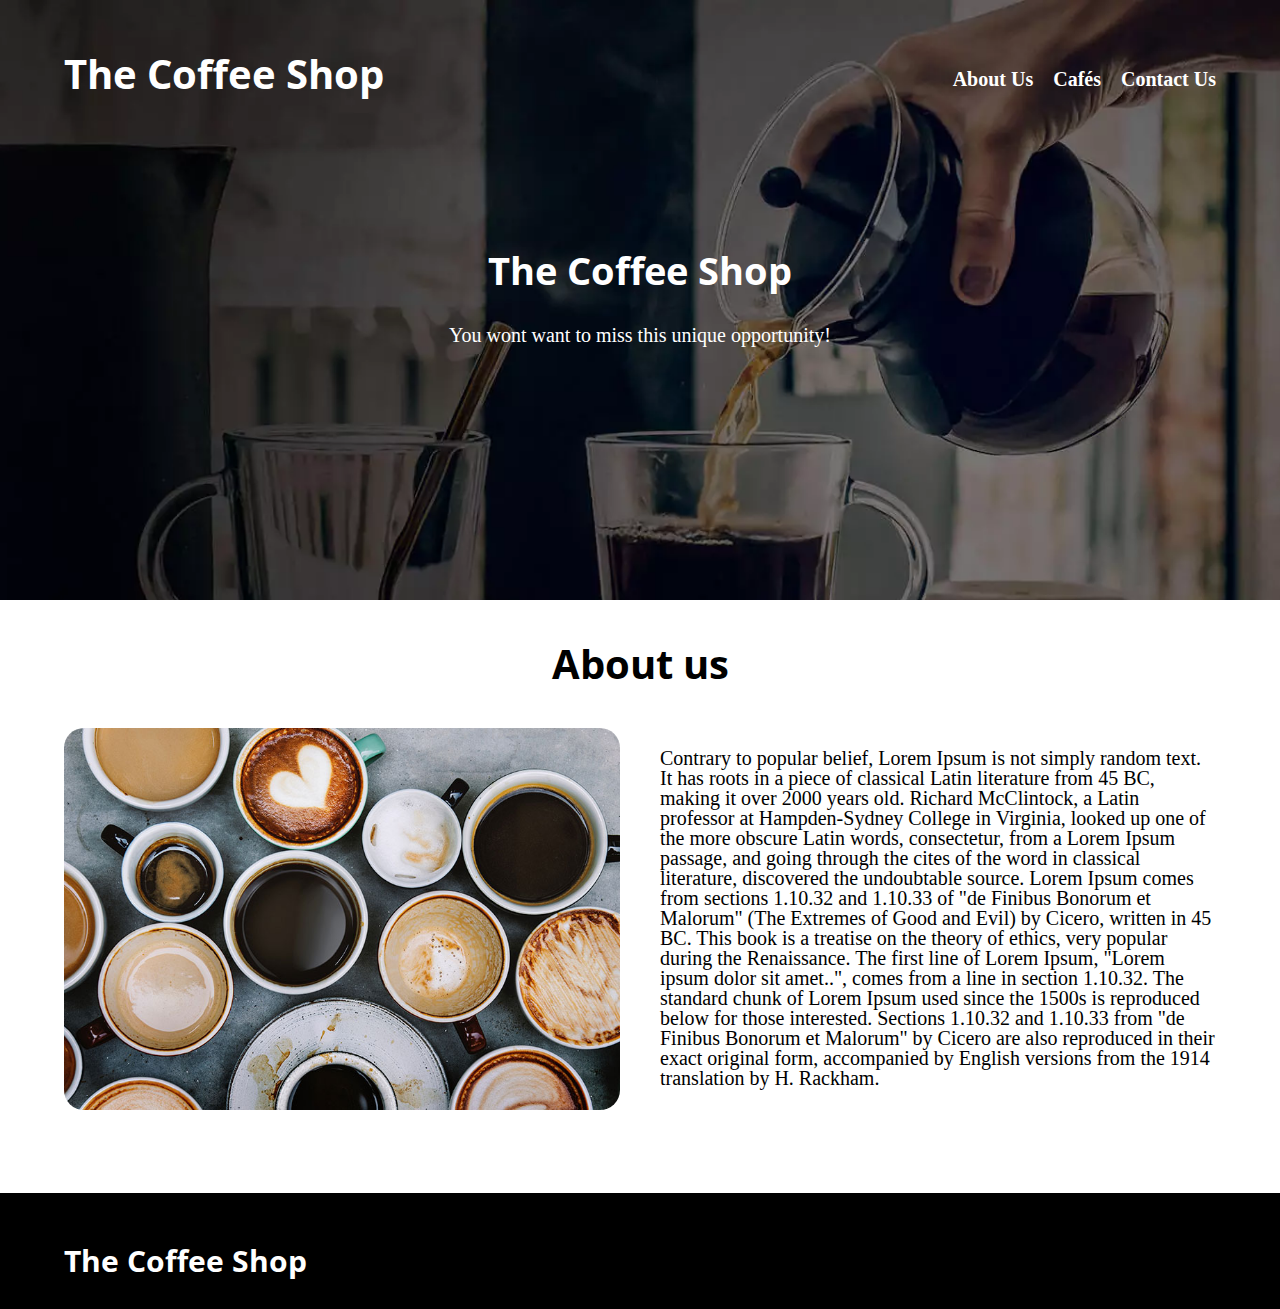
<file: aboutUs.html>
<!DOCTYPE html>
<html lang="en">

<head>
    <meta charset="UTF-8">
    <meta http-equiv="X-UA-Compatible" content="IE=edge">
    <meta name="viewport" content="width=device-width, initial-scale=1.0">
    <title>The Coffee Shop</title>
    <link rel="stylesheet" href="/CSS/normalize.css">
    <link rel="stylesheet" href="CSS/styles.css">
    <link rel="preconnect" href="https://fonts.googleapis.com">
    <link rel="preconnect" href="https://fonts.gstatic.com" crossorigin>
    <link
        href="https://fonts.googleapis.com/css2?family=Alegreya:wght@500&family=Ibarra+Real+Nova:wght@500&family=Open+Sans:wght@500&family=Rubik&display=swap"
        rel="stylesheet">
</head>

<body>

    <header class="header">

        <div class="contenedor">
            <div class="barra">
                <a href="index.html" class="logo">
                    <h1 class="logo__nombre no-margin centrar-texto">The <span class="logo__bold">Coffee Shop</span>
                    </h1>
                </a>


                <nav class="navegacion">
                    <a href="aboutUs.html" class="navegacion__enlace">About Us</a>
                    <a href="cafes.html" class="navegacion__enlace">Cafés</a>
                    <a href="contact.html" class="navegacion__enlace">Contact Us</a>
                </nav>
            </div>

            <div class="header__texto">
                <h2 class="no margin">The Coffee Shop</h2>
                <p class="no-margin">You wont want to miss this unique opportunity!</p>
            </div>
        </div>
    </header>

    <main class="contenedor">
        <h3 class="centrar-texto">About us</h3>

        <div class="sobre-nosotros">
            <div class="sobre-nosotros__imagen">
                <img src="/blogdecafe_inicio/img/nosotros.jpg" alt="about us image">
            </div>
            <div class="sobre-nosotros__texto">
                <p>
                    Contrary to popular belief, Lorem Ipsum is not simply random text. It has roots in a piece of
                    classical Latin literature from 45 BC, making it over 2000 years old. Richard McClintock, a Latin
                    professor at Hampden-Sydney College in Virginia, looked up one of the more obscure Latin words,
                    consectetur, from a Lorem Ipsum passage, and going through the cites of the word in classical
                    literature, discovered the undoubtable source. Lorem Ipsum comes from sections 1.10.32 and 1.10.33
                    of "de Finibus Bonorum et Malorum" (The Extremes of Good and Evil) by Cicero, written in 45 BC. This
                    book is a treatise on the theory of ethics, very popular during the Renaissance. The first line of
                    Lorem Ipsum, "Lorem ipsum dolor sit amet..", comes from a line in section 1.10.32.

                    The standard chunk of Lorem Ipsum used since the 1500s is reproduced below for those interested.
                    Sections 1.10.32 and 1.10.33 from "de Finibus Bonorum et Malorum" by Cicero are also reproduced in
                    their exact original form, accompanied by English versions from the 1914 translation by H. Rackham.
                </p>
            </div>
        </div>
    </main>


    <footer class="footer">
        <div class="contenedor">
            <div class="barra">
                <a href="index.html" class="logo">
                    <h1 class="logo__nombre no-margin centrar-texto">The <span class="logo__bold">Coffee Shop</span>
                    </h1>
                </a>
            </div>
        </div>
    </footer>

    <script src="/JS/modernizer.js"></script>

</body>
</html>
</file>
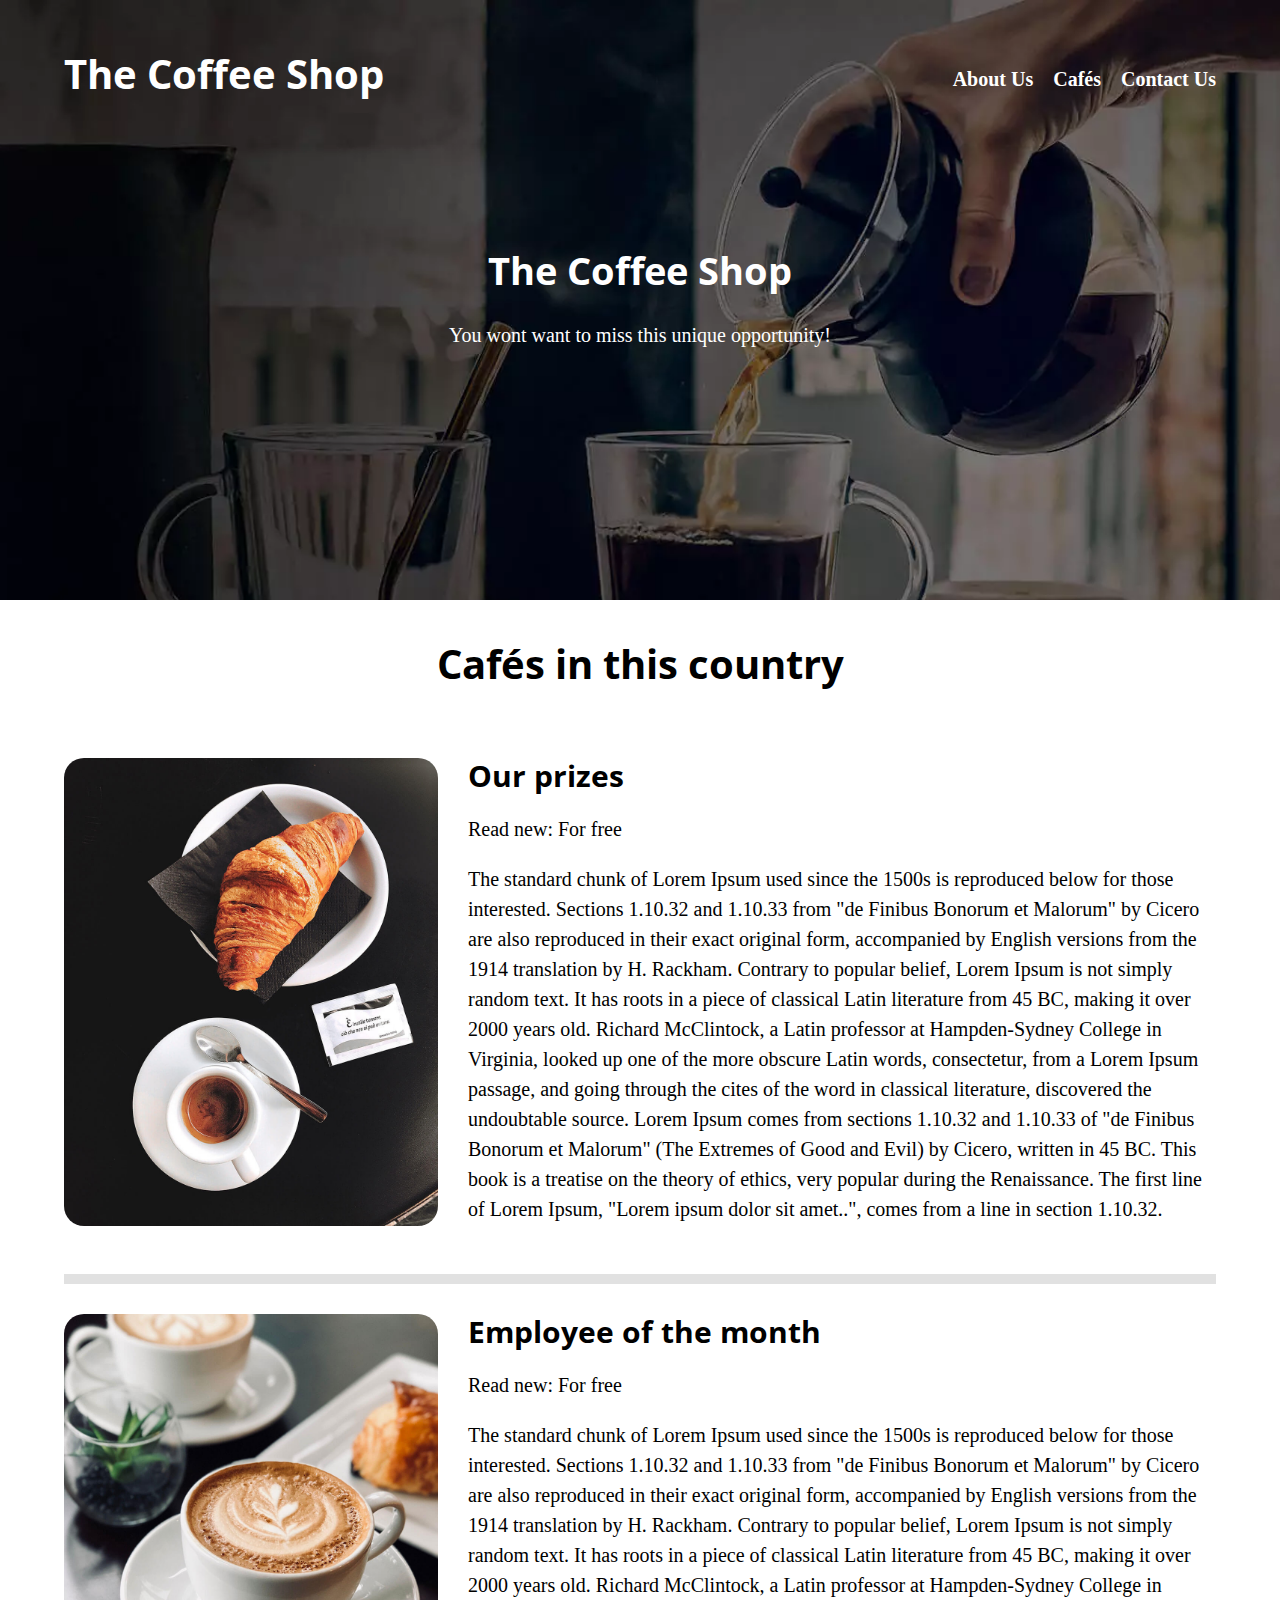
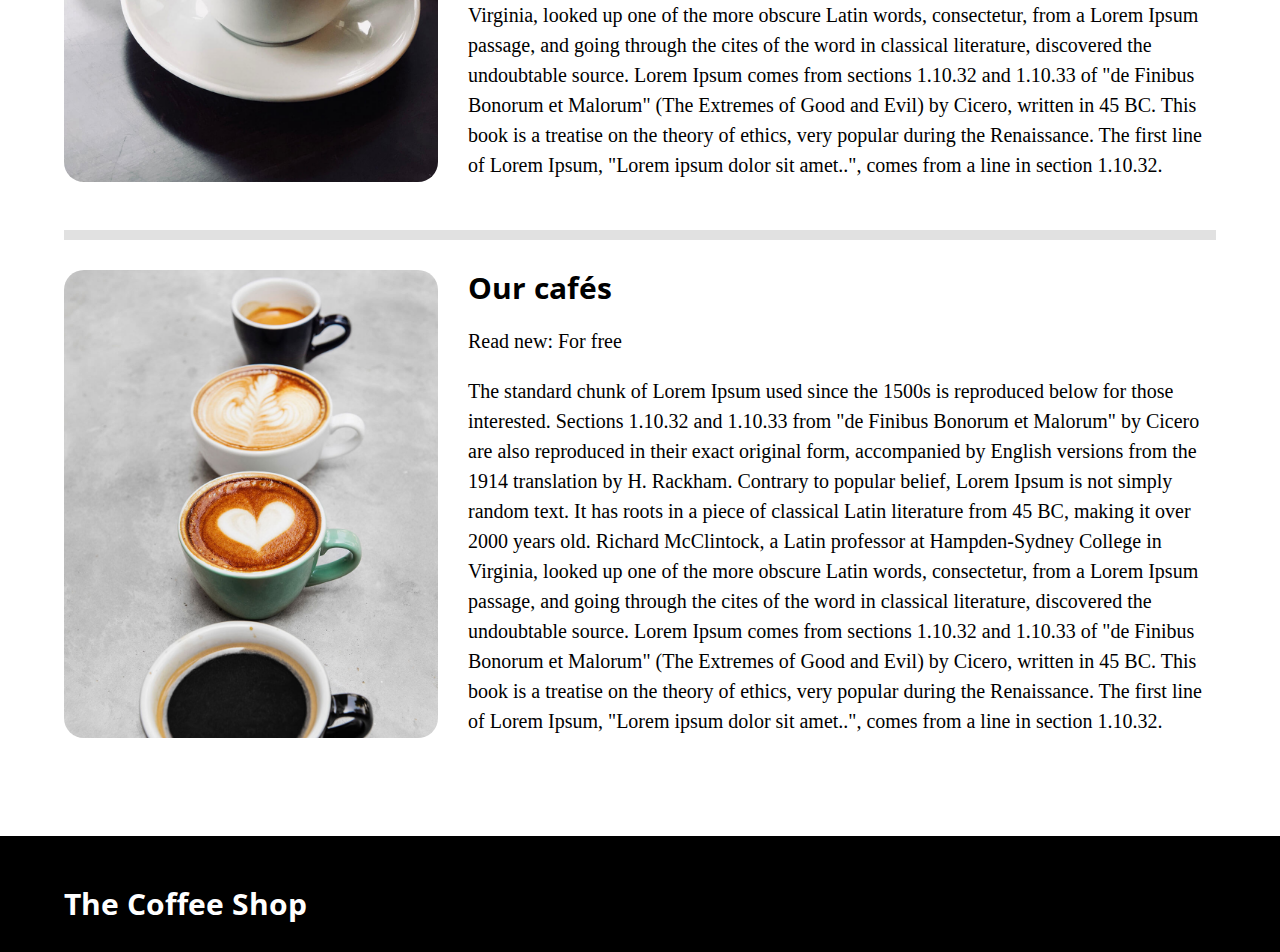
<file: cafes.html>
<!DOCTYPE html>
<html lang="en">

<head>
    <meta charset="UTF-8">
    <meta http-equiv="X-UA-Compatible" content="IE=edge">
    <meta name="viewport" content="width=device-width, initial-scale=1.0">
    <title>The Coffee Shop</title>
    <link rel="stylesheet" href="/CSS/normalize.css">
    <link rel="stylesheet" href="CSS/styles.css">
    <link rel="preconnect" href="https://fonts.googleapis.com">
    <link rel="preconnect" href="https://fonts.gstatic.com" crossorigin>
    <link
        href="https://fonts.googleapis.com/css2?family=Alegreya:wght@500&family=Ibarra+Real+Nova:wght@500&family=Open+Sans:wght@500&family=Rubik&display=swap"
        rel="stylesheet">
</head>

<body>

    <header class="header">

        <div class="contenedor">
            <div class="barra">
                <a href="index.html" class="logo">
                    <h1 class="logo__nombre no-margin centrar-texto">The <span class="logo__bold">Coffee Shop</span>
                    </h1>
                </a>


                <nav class="navegacion">
                    <a href="aboutUs.html" class="navegacion__enlace">About Us</a>
                    <a href="cafes.html" class="navegacion__enlace">Cafés</a>
                    <a href="contact.html" class="navegacion__enlace">Contact Us</a>
                </nav>
            </div>

            <div class="header__texto">
                <h2 class="no margin">The Coffee Shop</h2>
                <p class="no-margin">You wont want to miss this unique opportunity!</p>
            </div>
        </div>
    </header>

    <main class="contenedor">
        <h3 class="centrar-texto">Cafés in this country</h3>

        <div class="curso">
            <div class="curso__imagen">
                <img src="/blogdecafe_inicio/img/curso1.jpg" alt="cafe1">
            </div>

         <div class="curso__informacion">
            <h4 class="no-margin">Our prizes</h4>
            <p class="curso__label">Read new:
                <span class="curso__info">For free</span>
            </p>
            <p class="curso__descripcion">
                The standard chunk of Lorem Ipsum used since the 1500s is reproduced below for those interested.
                Sections 1.10.32 and 1.10.33 from "de Finibus Bonorum et Malorum" by Cicero are also reproduced in
                their exact original form, accompanied by English versions from the 1914 translation by H. Rackham.
                Contrary to popular belief, Lorem Ipsum is not simply random text. It has roots in a piece of
                classical Latin literature from 45 BC, making it over 2000 years old. Richard McClintock, a Latin
                professor at Hampden-Sydney College in Virginia, looked up one of the more obscure Latin words,
                consectetur, from a Lorem Ipsum passage, and going through the cites of the word in classical
                literature, discovered the undoubtable source. Lorem Ipsum comes from sections 1.10.32 and 1.10.33
                of "de Finibus Bonorum et Malorum" (The Extremes of Good and Evil) by Cicero, written in 45 BC. This
                book is a treatise on the theory of ethics, very popular during the Renaissance. The first line of
                Lorem Ipsum, "Lorem ipsum dolor sit amet..", comes from a line in section 1.10.32.

            </p>
          </div> <!--curso informacion -->
        </div> <!-- curso -->

        <div class="curso">
            <div class="curso__imagen">
                <img src="/blogdecafe_inicio/img/curso2.jpg" alt="cafe1">
            </div>

         <div class="curso__informacion">
            <h4 class="no-margin">Employee of the month</h4>
            <p class="curso__label">Read new:
                <span class="curso__info">For free</span>
            </p>
            <p class="curso__descripcion">
                The standard chunk of Lorem Ipsum used since the 1500s is reproduced below for those interested.
                Sections 1.10.32 and 1.10.33 from "de Finibus Bonorum et Malorum" by Cicero are also reproduced in
                their exact original form, accompanied by English versions from the 1914 translation by H. Rackham.
                Contrary to popular belief, Lorem Ipsum is not simply random text. It has roots in a piece of
                classical Latin literature from 45 BC, making it over 2000 years old. Richard McClintock, a Latin
                professor at Hampden-Sydney College in Virginia, looked up one of the more obscure Latin words,
                consectetur, from a Lorem Ipsum passage, and going through the cites of the word in classical
                literature, discovered the undoubtable source. Lorem Ipsum comes from sections 1.10.32 and 1.10.33
                of "de Finibus Bonorum et Malorum" (The Extremes of Good and Evil) by Cicero, written in 45 BC. This
                book is a treatise on the theory of ethics, very popular during the Renaissance. The first line of
                Lorem Ipsum, "Lorem ipsum dolor sit amet..", comes from a line in section 1.10.32.

            </p>
          </div> <!--curso informacion -->
        </div> <!-- curso -->

        <div class="curso">
            <div class="curso__imagen">
                <img src="/blogdecafe_inicio/img/curso3.jpg" alt="cafe1">
            </div>

         <div class="curso__informacion">
            <h4 class="no-margin">Our cafés</h4>
            <p class="curso__label">Read new:
                <span class="curso__info">For free</span>
            </p>
            <p class="curso__descripcion">
                The standard chunk of Lorem Ipsum used since the 1500s is reproduced below for those interested.
                Sections 1.10.32 and 1.10.33 from "de Finibus Bonorum et Malorum" by Cicero are also reproduced in
                their exact original form, accompanied by English versions from the 1914 translation by H. Rackham.
                Contrary to popular belief, Lorem Ipsum is not simply random text. It has roots in a piece of
                classical Latin literature from 45 BC, making it over 2000 years old. Richard McClintock, a Latin
                professor at Hampden-Sydney College in Virginia, looked up one of the more obscure Latin words,
                consectetur, from a Lorem Ipsum passage, and going through the cites of the word in classical
                literature, discovered the undoubtable source. Lorem Ipsum comes from sections 1.10.32 and 1.10.33
                of "de Finibus Bonorum et Malorum" (The Extremes of Good and Evil) by Cicero, written in 45 BC. This
                book is a treatise on the theory of ethics, very popular during the Renaissance. The first line of
                Lorem Ipsum, "Lorem ipsum dolor sit amet..", comes from a line in section 1.10.32.

            </p>
          </div> <!--curso informacion -->
        </div> <!-- curso -->

    </main>

    <footer class="footer">
        <div class="contenedor">
            <div class="barra">
                <a href="index.html" class="logo">
                    <h1 class="logo__nombre no-margin centrar-texto">The <span class="logo__bold">Coffee Shop</span>
                    </h1>
                </a>
            </div>
        </div>
    </footer>

    <script src="/JS/modernizer.js"></script>
</body>
</html>
</file>
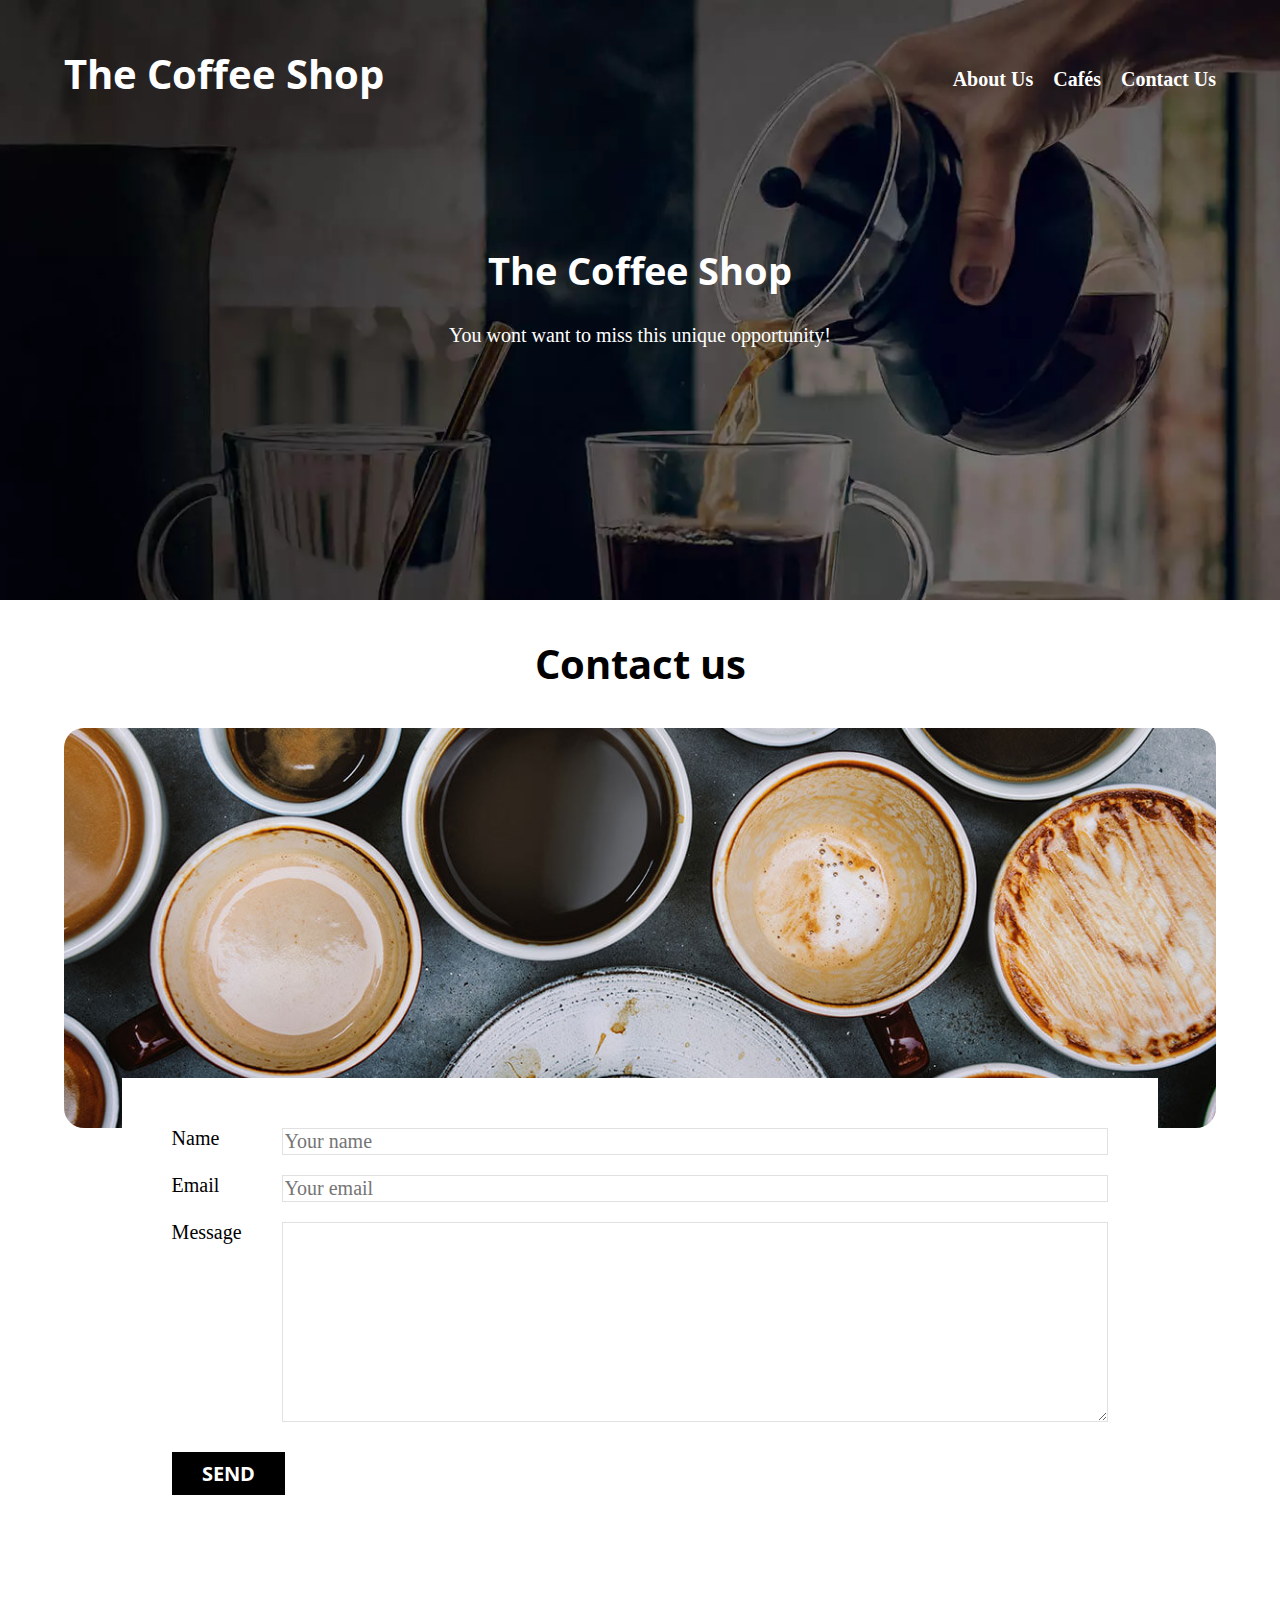
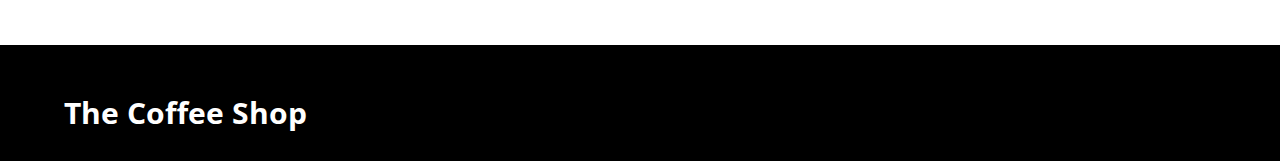
<file: contact.html>
<!DOCTYPE html>
<html lang="en">

<head>
    <meta charset="UTF-8">
    <meta http-equiv="X-UA-Compatible" content="IE=edge">
    <meta name="viewport" content="width=device-width, initial-scale=1.0">
    <title>The Coffee Shop</title>
    <link rel="stylesheet" href="/CSS/normalize.css">
    <link rel="stylesheet" href="CSS/styles.css">
    <link rel="preconnect" href="https://fonts.googleapis.com">
    <link rel="preconnect" href="https://fonts.gstatic.com" crossorigin>
    <link
        href="https://fonts.googleapis.com/css2?family=Alegreya:wght@500&family=Ibarra+Real+Nova:wght@500&family=Open+Sans:wght@500&family=Rubik&display=swap"
        rel="stylesheet">
</head>

<body>
    <header class="header">

        <div class="contenedor">
            <div class="barra">
                <a href="index.html" class="logo">
                    <h1 class="logo__nombre no-margin centrar-texto">The <span class="logo__bold">Coffee Shop</span>
                    </h1>
                </a>


                <nav class="navegacion">
                    <a href="aboutUs.html" class="navegacion__enlace">About Us</a>
                    <a href="cafes.html" class="navegacion__enlace">Cafés</a>
                    <a href="contact.html" class="navegacion__enlace">Contact Us</a>
                </nav>
            </div>

            <div class="header__texto">
                <h2 class="no margin">The Coffee Shop</h2>
                <p class="no-margin">You wont want to miss this unique opportunity!</p>
            </div>
        </div>
    </header>

    <main class="contenedor">
        <h3 class="centrar-texto">Contact us</h3>

        <div class="contact-bg"></div>



        <form class="formulario">
            <div class="campo">
                <label class="campo__label" for="name">Name</label>
                <input 
                class="campo__field"
                id="name" 
                type="text" 
                placeholder="Your name"
                >
            </div>
            <div class="campo">
                <label class="campo__label" for="email">Email</label>
                <input 
                class="campo__field"
                id="email"
                type="email" 
                placeholder="Your email"
                >
            </div>
            <div class="campo">
                <label class="campo__label" for="text">Message</label>
                <textarea 
                    class="campo__field campo__field--textarea"
                    name="" 
                    id="text">
                   
                </textarea>
            </div>

            <div class="campo">
                <input 
                value="Send" 
                type="submit" 
                class="boton boton--primario"
                >
            </div>
        </form>
    </main>


    <footer class="footer">
        <div class="contenedor">
            <div class="barra">
                <a href="index.html" class="logo">
                    <h1 class="logo__nombre no-margin centrar-texto">The <span class="logo__bold">Coffee Shop</span>
                    </h1>
                </a>
            </div>
        </div>
    </footer>
<script src="/JS/modernizer.js"></script>
</body>
</html>
</file>
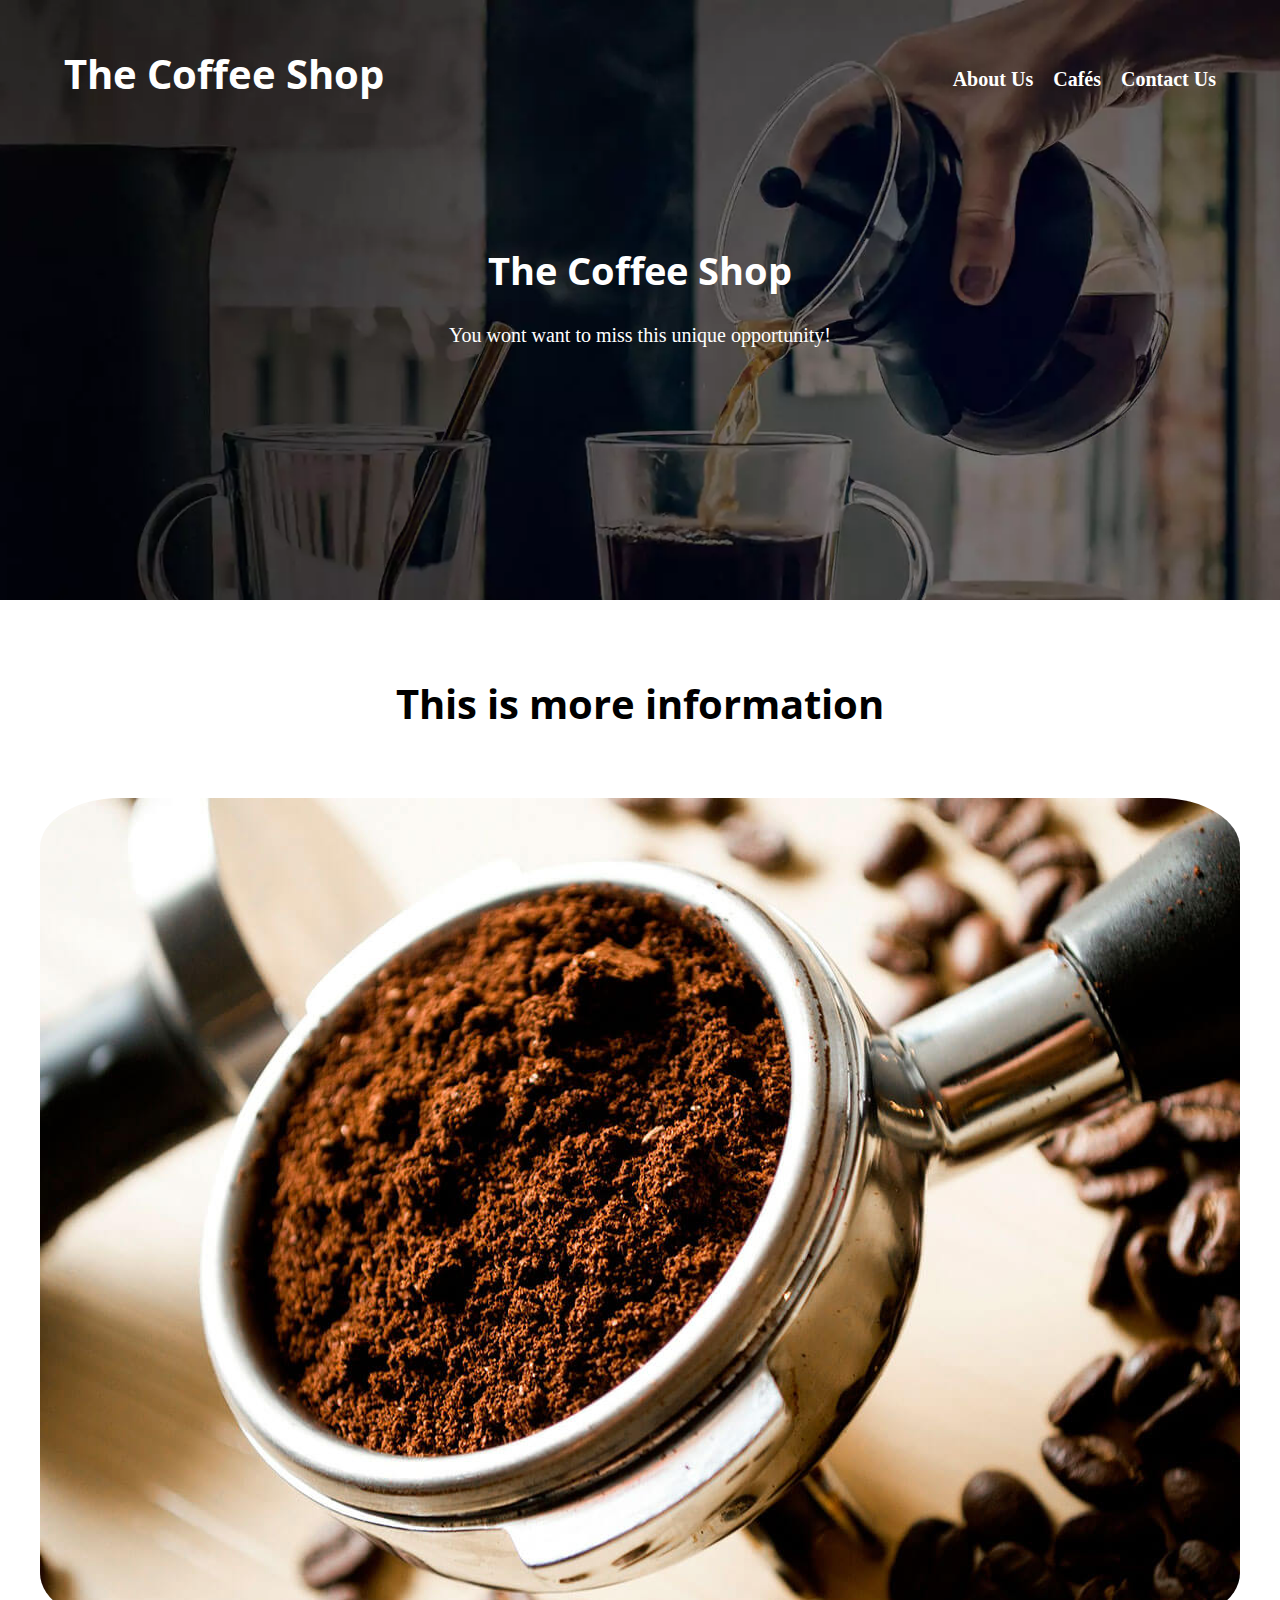
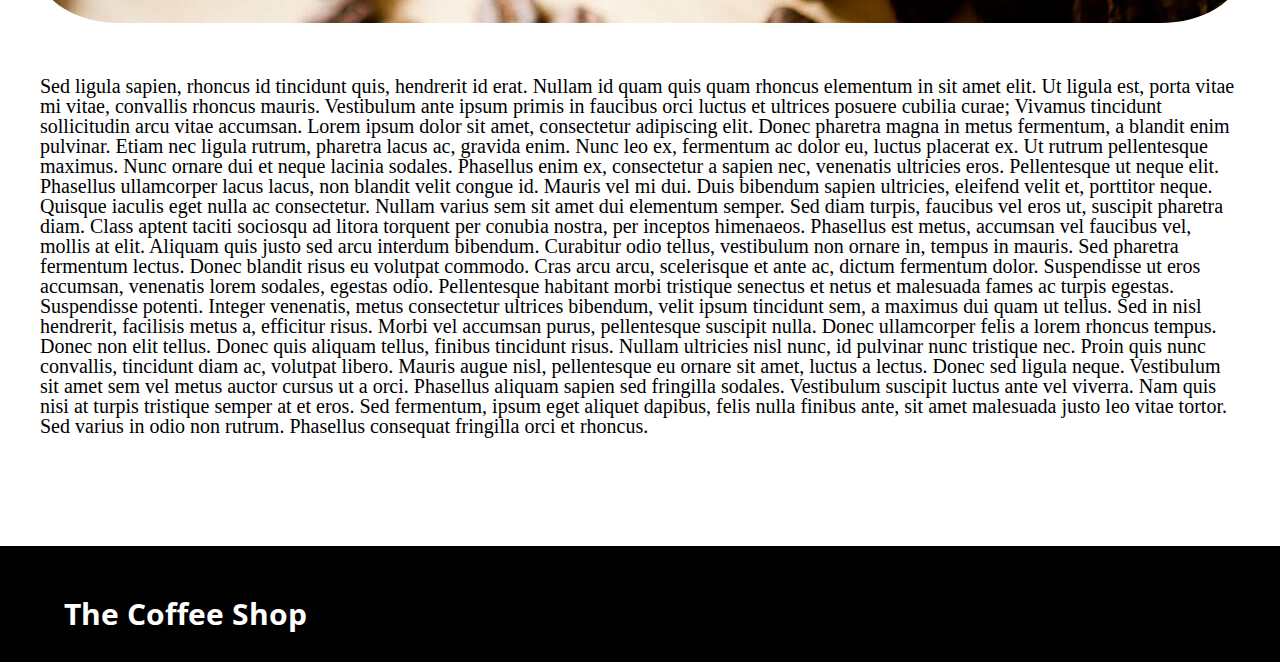
<file: entrada.html>
<!DOCTYPE html>
<html lang="en">

<head>
    <meta charset="UTF-8">
    <meta http-equiv="X-UA-Compatible" content="IE=edge">
    <meta name="viewport" content="width=device-width, initial-scale=1.0">
    <title>The Coffee Shop</title>
    <link rel="stylesheet" href="/CSS/normalize.css">
    <link rel="stylesheet" href="CSS/styles.css">
    <link rel="preconnect" href="https://fonts.googleapis.com">
    <link rel="preconnect" href="https://fonts.gstatic.com" crossorigin>
    <link
        href="https://fonts.googleapis.com/css2?family=Alegreya:wght@500&family=Ibarra+Real+Nova:wght@500&family=Open+Sans:wght@500&family=Rubik&display=swap"
        rel="stylesheet">
</head>

<body>

    <header class="header">

        <div class="contenedor">
            <div class="barra">
                <a href="index.html" class="logo">
                    <h1 class="logo__nombre no-margin centrar-texto">The <span class="logo__bold">Coffee Shop</span>
                    </h1>
                </a>


                <nav class="navegacion">
                    <a href="aboutUs.html" class="navegacion__enlace">About Us</a>
                    <a href="cafes.html" class="navegacion__enlace">Cafés</a>
                    <a href="contact.html" class="navegacion__enlace">Contact Us</a>
                </nav>
            </div>

            <div class="header__texto">
                <h2 class="no margin">The Coffee Shop</h2>
                <p class="no-margin">You wont want to miss this unique opportunity!</p>
            </div>
        </div>
    </header>
    
<main class="contendor"></main>
<div class="centrar-contenido">
    
            <h3 class="centrar-texto">This is more information</h3>

            <img class="imagen-entrada" src="/blogdecafe_inicio/img/blog1.jpg" alt="imagen1">
            <p>
                Sed ligula sapien, rhoncus id tincidunt quis, hendrerit id erat. Nullam id quam quis quam rhoncus
                elementum
                in sit amet elit. Ut ligula est, porta vitae mi vitae, convallis rhoncus mauris. Vestibulum ante ipsum
                primis in faucibus orci luctus et ultrices posuere cubilia curae; Vivamus tincidunt sollicitudin arcu
                vitae
                accumsan. Lorem ipsum dolor sit amet, consectetur adipiscing elit. Donec pharetra magna in metus
                fermentum,
                a blandit enim pulvinar. Etiam nec ligula rutrum, pharetra lacus ac, gravida enim. Nunc leo ex,
                fermentum ac
                dolor eu, luctus placerat ex. Ut rutrum pellentesque maximus.

                Nunc ornare dui et neque lacinia sodales. Phasellus enim ex, consectetur a sapien nec, venenatis
                ultricies
                eros. Pellentesque ut neque elit. Phasellus ullamcorper lacus lacus, non blandit velit congue id. Mauris
                vel
                mi dui. Duis bibendum sapien ultricies, eleifend velit et, porttitor neque. Quisque iaculis eget nulla
                ac
                consectetur. Nullam varius sem sit amet dui elementum semper. Sed diam turpis, faucibus vel eros ut,
                suscipit pharetra diam. Class aptent taciti sociosqu ad litora torquent per conubia nostra, per inceptos
                himenaeos.

                Phasellus est metus, accumsan vel faucibus vel, mollis at elit. Aliquam quis justo sed arcu interdum
                bibendum. Curabitur odio tellus, vestibulum non ornare in, tempus in mauris. Sed pharetra fermentum
                lectus.
                Donec blandit risus eu volutpat commodo. Cras arcu arcu, scelerisque et ante ac, dictum fermentum dolor.
                Suspendisse ut eros accumsan, venenatis lorem sodales, egestas odio. Pellentesque habitant morbi
                tristique
                senectus et netus et malesuada fames ac turpis egestas. Suspendisse potenti. Integer venenatis, metus
                consectetur ultrices bibendum, velit ipsum tincidunt sem, a maximus dui quam ut tellus. Sed in nisl
                hendrerit, facilisis metus a, efficitur risus.

                Morbi vel accumsan purus, pellentesque suscipit nulla. Donec ullamcorper felis a lorem rhoncus tempus.
                Donec
                non elit tellus. Donec quis aliquam tellus, finibus tincidunt risus. Nullam ultricies nisl nunc, id
                pulvinar
                nunc tristique nec. Proin quis nunc convallis, tincidunt diam ac, volutpat libero. Mauris augue nisl,
                pellentesque eu ornare sit amet, luctus a lectus. Donec sed ligula neque. Vestibulum sit amet sem vel
                metus
                auctor cursus ut a orci. Phasellus aliquam sapien sed fringilla sodales. Vestibulum suscipit luctus ante
                vel
                viverra. Nam quis nisi at turpis tristique semper at et eros. Sed fermentum, ipsum eget aliquet dapibus,
                felis nulla finibus ante, sit amet malesuada justo leo vitae tortor. Sed varius in odio non rutrum.
                Phasellus consequat fringilla orci et rhoncus.
            </p>
    </main>
    </div>
    <footer class="footer">
        <div class="contenedor">
            <div class="barra">
                <a href="index.html" class="logo">
                    <h1 class="logo__nombre no-margin centrar-texto">The <span class="logo__bold">Coffee Shop</span>
                    </h1>
                </a>
            </div>
        </div>
    </footer>

<script src="/JS/modernizer.js"></script>
</body>
</html>
</file>
<file: CSS/styles.css>
/* CUSTOM PROPERTIES */
:root{
    --fuenteHeading: "Open sans", sans-serif;
    --fuenteParrafos: "Rubik" sans-serif;

    --gris: #e1e1e1; 
    --marron: #784D3C;
    --blanco: #ffffff;
    --negro: #000000;
}

/* GLOBALES */
html{
    box-sizing: border-box;
    font-size: 62.5%; /*1rem == 10px */
}
*, *:before, *:after{
    box-sizing: inherit;
}
body{
    font-family: var(--fuenteParrafos);
    font-size: 2rem;
    line-height: 1;
}

/* ESPECIFICOS */
.contenedor{
    max-width: 120rem;
    margin: 0 auto;
    width: 90%;
}

a{
    text-decoration: none;
    font-weight: bold;
}
img{
    border-radius: 2rem;
}
h1,h2,h3,h4{
    font-family: var(--fuenteHeading);
    line-height: 1.2;
}
h1{
    font-size: 4rem;
}
h2{
    font-size: 3.8rem;
}
h3{
    font-size: 4rem;
}
h4{
    font-size: 3rem;
}
img{
    max-width: 100%;
}

/* UTILIDADES */
.no-margin{
    margin: 0;
}
.no-padding{
    padding: 0;
}
.centrar-texto{
    text-align: center;
}

/* HEADER */
.webp .header{
    background-image: url(../blogdecafe_inicio/img/banner.webp);
}
.no-webp .header{
    background-image: url(../blogdecafe_inicio/img/banner.jpg);
}
.header{
    height: 60rem;
    background-repeat: no-repeat;
    background-size: cover;
    background-position: center center;
    background-attachment: fixed;
}
@media (max-width: 768px) {
    .header{
        height: 50rem;
    }
}
.header__texto{
    color: var(--blanco);
    text-align: center;
    margin-top: 8rem;
}
@media (min-width: 768px) {
    .header__texto{
        margin-top: 15rem;
    }
}
@media (min-width: 768px) {
    .barra{
        display: flex;
        justify-content: space-between; /* PARA ALINEAR HORIZONTAL*/
        align-items: center; /*PARA ALINEAR VERTICALMENTE */
    }
}
.barra{
    padding-top: 2rem;
}
.logo{
    color: var(--blanco);
    margin-top: 3rem;
}
.loog__nombre{
    font-weight: 400;
}
.loog__bold{
    font-weight: 700;
}
.navegacion__enlace{
    color: var(--blanco);
    display: block;
    text-align: center;
    font-size: 2rem;
    line-height: 3rem;
}
@media (min-width: 768px) {
    .navegacion{
        display: flex;
        gap: 2rem;
    }
}
.navegacion{
    margin-top: 4rem;
}

/* MAIN */
@media (min-width: 768px) {
    .contenido-principal{
        display: grid;
        grid-template-columns: 2fr 1fr;
        
        column-gap: 4rem;
    }
}
.entrada{
    border-bottom: 3px solid var(--gris);
    margin-bottom: 2rem;
}
.entrada:last-of-type{
    border: none;
    margin-bottom: 0;
}
.entrada__imagen{
    margin-bottom: 2rem;
}
.boton{
    display: block;
    font-family: var(--fuenteHeading);
    color: var(--blanco);
    text-align: center;
    padding: 1rem 3rem;
    text-transform: uppercase;
    font-size: 2rem;
    font-weight: bold;
    margin-bottom: 3rem;
    border: none;
}
.boton:hover{
    cursor: pointer;
}
@media (min-width: 768px) {
    .boton{
        display: inline-block;
        margin-top: 1rem;
    }
}
.boton--primario{
    background-color: var(--negro);
}
.boton--secundario{
    background-color: var(--marron);
}
.cursos{
    list-style: none;
}
.widget-curso{
    border-bottom: 1px solid var(--gris);
    margin-bottom: 2rem;
}
.widget-curso:last-of-type{
    border: none;
    margin-bottom: 0;
}
.widget-curso__label{
    font-family: var(--fuenteHeading);
    font-weight: bold;
}
.widget-curso__info{
    font-weight: normal;
}
.widget-curso__label,
.widget-curso__info{
    font-size: 2rem;
}
.sidebar h3{
    text-align: center;
}

/* FOOTER */
.footer{
    background-color: var(--negro);
    padding-bottom: 3rem;
    margin-top: 5rem;
    
}
.footer h1{
    font-size: 3rem;
}

/* HOVER */
.boton--primario:hover{
    color: var(--blanco);
    background-color: var(--marron);
}
.boton--secundario:hover{
    color: var(--blanco);
    background-color: var(--negro);
}
img:hover{
    filter: saturate(180%);
    transition-duration: 1s;
}
/* About US */
@media (min-width: 768px) {
    .sobre-nosotros{
        display: grid;
        grid-template-columns: repeat(2, 1fr);
        column-gap: 4rem;
    }
}
.sobre-nosotros img{
    margin-bottom: 3rem;
}

/* CAFE */
@media (min-width: 768px) {
    .curso{
        display: grid;
        grid-template-columns: 1fr 2fr;
        column-gap: 3rem;
    }
}
.curso{
    padding: 3rem 0;
    border-bottom: 1rem solid var(--gris);
    line-height: 3rem;
}
.curso:last-of-type{
    border-bottom: none;
}

/* ENTRADA */
@media (min-width: 768px) {
    .centrar-contenido {
       max-width: 120rem;
       display: block;
       margin: 0 auto;
       padding: 4rem 0;
    }
    .centrar-contenido img{
        padding-bottom: 3rem;
        padding-top: 3rem;
    }
}
@media (max-width: 768px) {
    .centrar-contenido{
        max-width: 90%;
        display: block;
        margin: 0 auto;
    }
}
.imagen-entrada{
    border-radius: 8rem;
}

/* CONTACTO */
.contact-bg{
    background-image: url(../blogdecafe_inicio/img/contacto.jpg);
    height: 40rem;
    background-size: cover;
    border-radius: 2rem;
}
.formulario{
    background-color: var(--blanco);
    width: 90%;
    margin: -5rem auto 0 auto;
    padding: 5rem;
}
@media (max-width: 768px) {
    .formulario{
        width: 95%;
        padding: 2rem;
        border-radius: 2rem;
    }
}
@media (max-width: 768px) {
    .boton--primario{
        width: 100%;
        margin-top: 4rem;
    }
}
.campo{
    display: flex;
    margin-bottom: 2rem;
    gap: 2rem;
}
.campo__label{
    flex: 0 0 9rem;
    text-align: left;
}
.campo__field{
    flex: 1;
    border: 1px solid var(--gris);
    overflow: auto;
}
.campo__field--textarea{
    height: 20rem;
}
</file>
